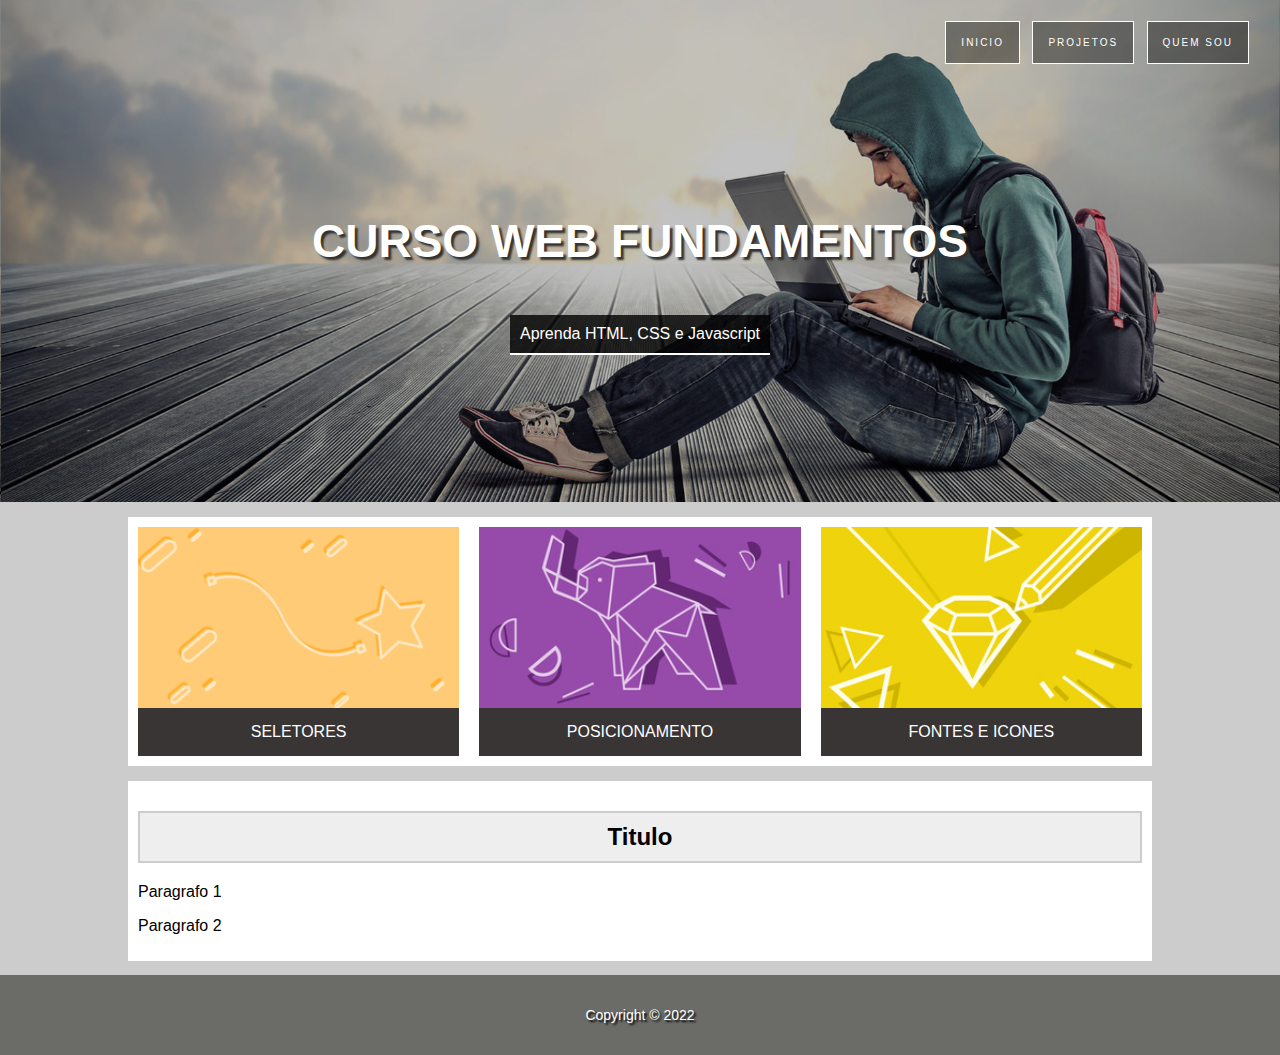
<file: Projeto-1-HTML/index.html>
<!DOCTYPE html>
<html lang="pt-br">
<head>
    <meta charset="UTF-8">
    <meta http-equiv="X-UA-Compatible" content="IE=edge">
    <meta name="viewport" content="width=device-width, initial-scale=1.0">
    <link rel="stylesheet" type="text/css" href="projeto.css"/>
    <title>Projeto 1</title>
</head>
<body>
    <div id="principal">

        <header class="hero">
            <nav>
                <ul>
                    <li><a href="index.html">Inicio</a></li>
                    <li><a href="#">Projetos</a></li>
                    <li><a href="#">Quem Sou</a></li>
                </ul>
            </nav>
            <div class="hero-content">
                <h1>Curso Web Fundamentos</h1>
                <p>Aprenda HTML, CSS e Javascript</p>
            </div>
        </header>

        <main>
            <section class="content-section">
                <div class="card card-1">
                    <img src="./img-projeto-1/card_01.png" alt="">
                    <p>Seletores</p>
                </div>

                <div class="card card-2">
                    <img src="./img-projeto-1/card_02.jpg" alt="">
                    <p>Posicionamento</p>
                </div>

                <div class="card card-3">
                    <img src="./img-projeto-1/card_03.jpg" alt="">
                    <p>Fontes e Icones</p>
                </div>
            </section>
                
            <section class="content-section">
                <article>
                    <header class="content-header"><h2>Titulo</h2></header>
                    <p>Paragrafo 1</p>
                    <p>Paragrafo 2</p>
                </article>
            </section>
        </main>

        <footer class="rodape">
            <p>Copyright &copy; 2022</p>
        </footer>

    </div>
</body>
</html>
</file>
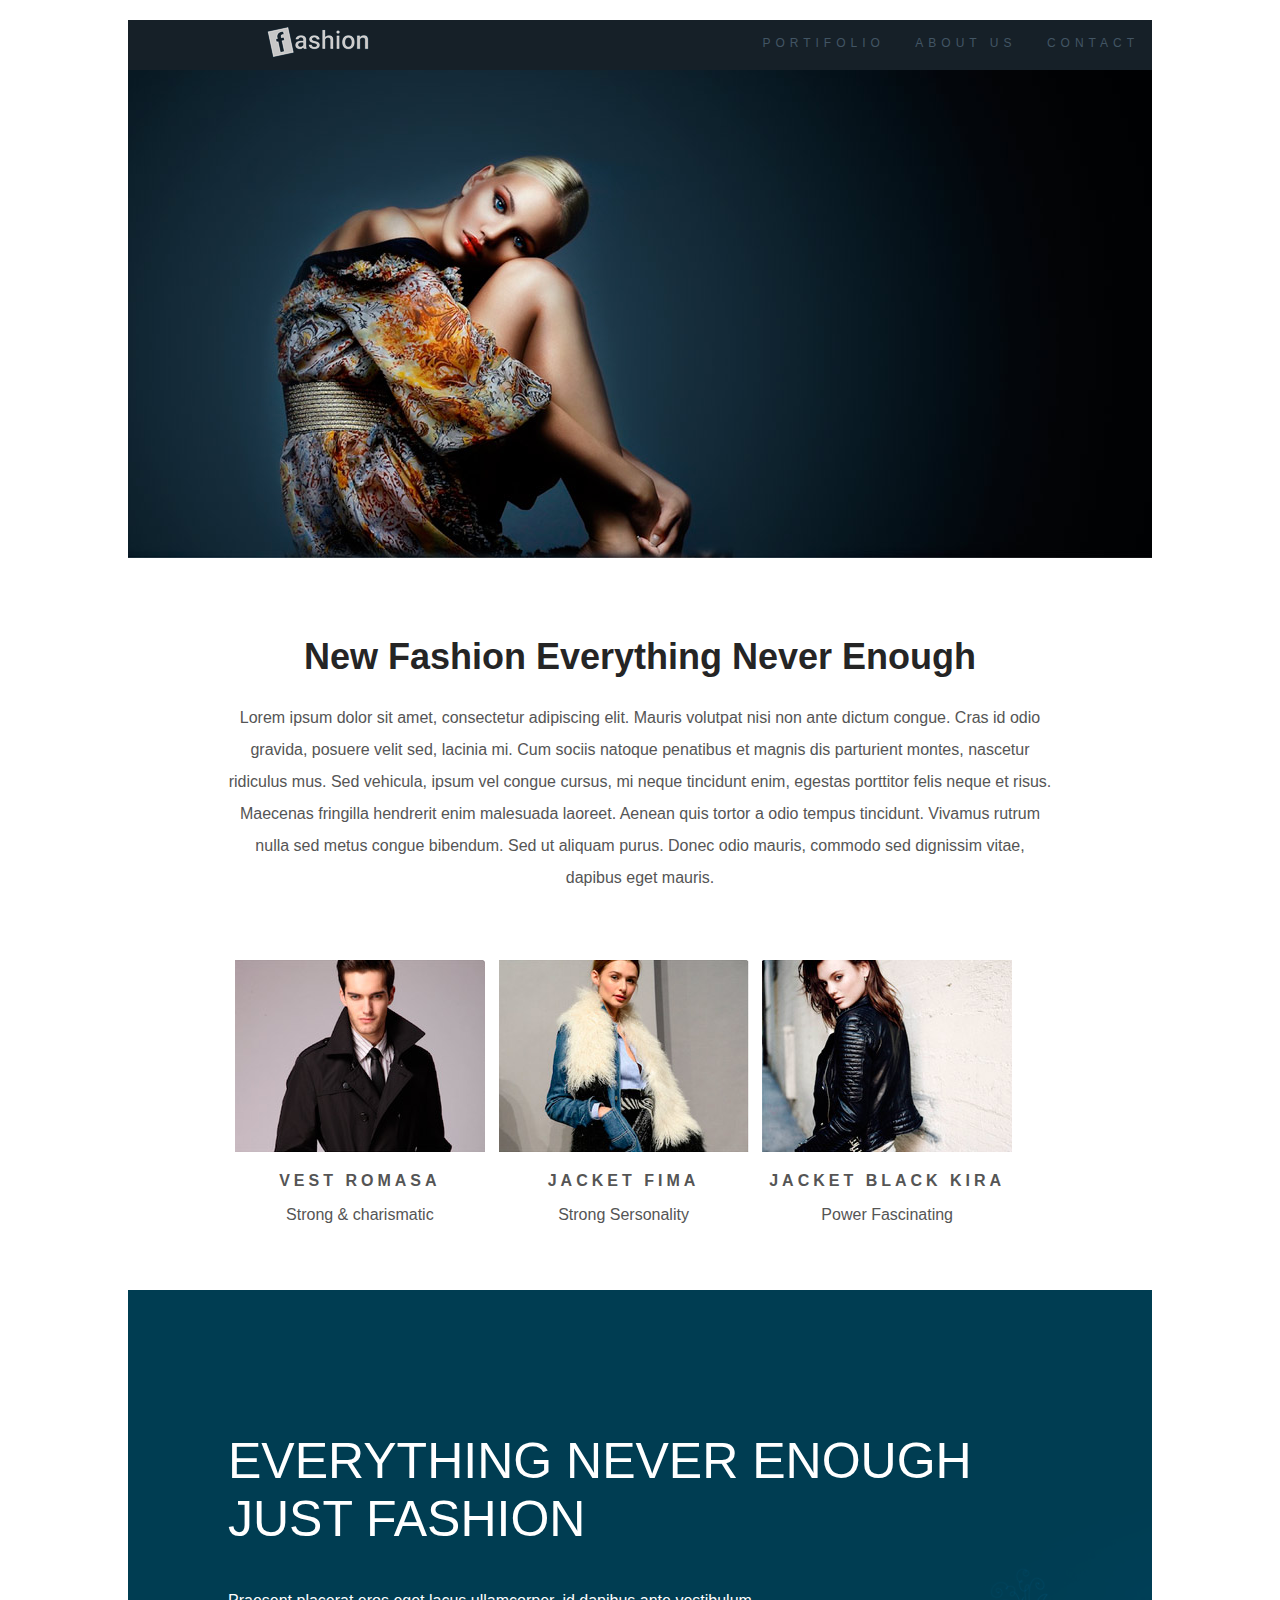
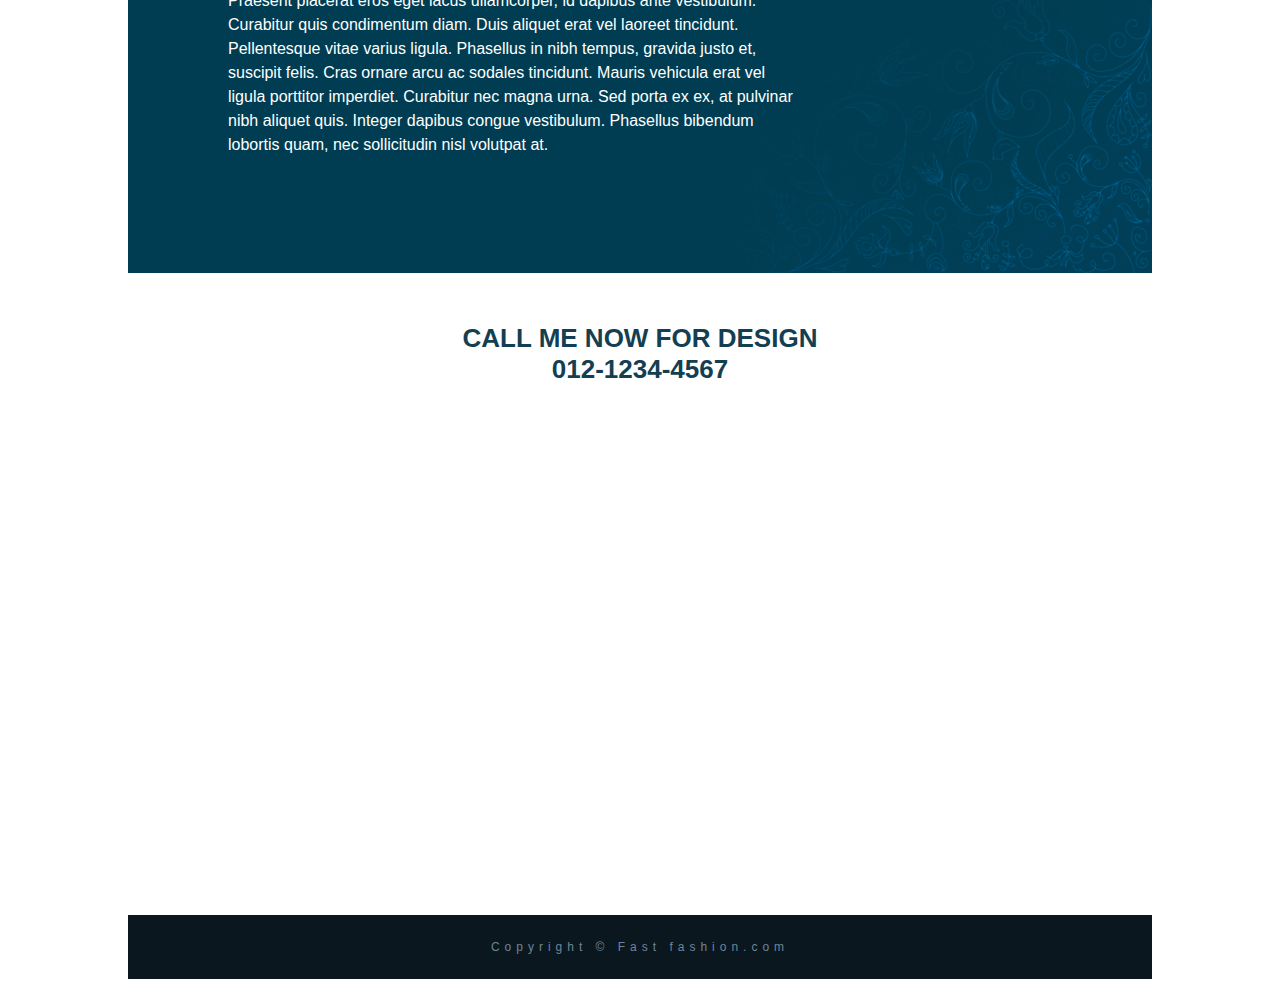
<file: Projeto-Fashion-2/index.html>
<!DOCTYPE html>
<html lang="pt-br">
<head>
    <meta charset="UTF-8">
    <meta http-equiv="X-UA-Compatible" content="IE=edge">
    <meta name="viewport" content="width=device-width, initial-scale=1.0">
    <link rel="stylesheet" href="style.css">
    <title>Projeto Fashion</title>
</head>
<body>

    <div id="principal">

        <header class="header-topo">
            <img class="logotipo" src="img/logo.png" alt="Logotipo Fashion">
            <nav class="header-nav">
                <ul>
                    <li><a href="#">Portifolio</a></li>
                    <li><a href="#">About us</a></li>
                    <li><a href="#">Contact</a></li>
                </ul>
            </nav>
        </header>
        <img src="img/topo.jpg" alt="Modelo Feminina">

        <article class="portifolio">
            <h1>New Fashion Everything Never Enough</h1>
            <p>Lorem ipsum dolor sit amet, consectetur adipiscing elit. Mauris volutpat nisi non ante dictum congue. Cras id odio gravida, posuere velit sed, lacinia mi. Cum sociis natoque penatibus et magnis dis parturient montes, nascetur ridiculus mus. Sed vehicula, ipsum vel congue cursus, mi neque tincidunt enim, egestas porttitor felis neque et risus. Maecenas fringilla hendrerit enim malesuada laoreet. Aenean quis tortor a odio tempus tincidunt. Vivamus rutrum nulla sed metus congue bibendum. Sed ut aliquam purus. Donec odio mauris, commodo sed dignissim vitae, dapibus eget mauris.</p>
        </article>

        <section class="gallery">
            <article class="gallery-card">
                <img src="img/modelo1.jpg" alt="Modelo 1">
                <p class="gallery-title">Vest Romasa</p>
                <p class="gallery-text">Strong &amp; charismatic</p>
            </article>

            <article class="gallery-card">
                <img src="img/modelo2.jpg" alt="Modelo 2">
                <p class="gallery-title">Jacket Fima</p>
                <p class="gallery-text">Strong Sersonality</p>
            </article>

            <article class="gallery-card">
                <img src="img/modelo3.jpg" alt="Modelo 3">
                <p class="gallery-title">Jacket Black Kira</p>
                <p class="gallery-text">Power Fascinating</p>
            </article>
        </section>

        <article class="about">
            <h2>Everything Never Enough <br>Just Fashion</h2>
            <p>Praesent placerat eros eget lacus ullamcorper, id dapibus ante vestibulum. Curabitur quis condimentum diam. Duis aliquet erat vel laoreet tincidunt. Pellentesque vitae varius ligula. Phasellus in nibh tempus, gravida justo et, suscipit felis. Cras ornare arcu ac sodales tincidunt. Mauris vehicula erat vel ligula porttitor imperdiet. Curabitur nec magna urna. Sed porta ex ex, at pulvinar nibh aliquet quis. Integer dapibus congue vestibulum. Phasellus bibendum lobortis quam, nec sollicitudin nisl volutpat at.</p>
        </article>

        <div id="contact">
            <address>
                Call me now for design<br>
                012-1234-4567
            </address>
        </div>

        <div class="maps">
            <iframe src="https://www.google.com/maps/embed?pb=!1m18!1m12!1m3!1d28061.00349420654!2d-52.83442988522145!3d-28.460705499926362!2m3!1f0!2f0!3f0!3m2!1i1024!2i768!4f13.1!3m3!1m2!1s0x94fd493c92d28c8f%3A0x6ff21ca741cec0c8!2sN%C3%A3o-Me-Toque%2C%20RS%2C%2099470-000!5e0!3m2!1spt-BR!2sbr!4v1660659949384!5m2!1spt-BR!2sbr" width="600" height="450" style="border:0;" allowfullscreen="" loading="lazy" referrerpolicy="no-referrer-when-downgrade"></iframe>
        </div>

        <footer class="rodape">
            Copyright &copy; Fast fashion.com
        </footer>
       
    </div>
</body>
</html>
</file>
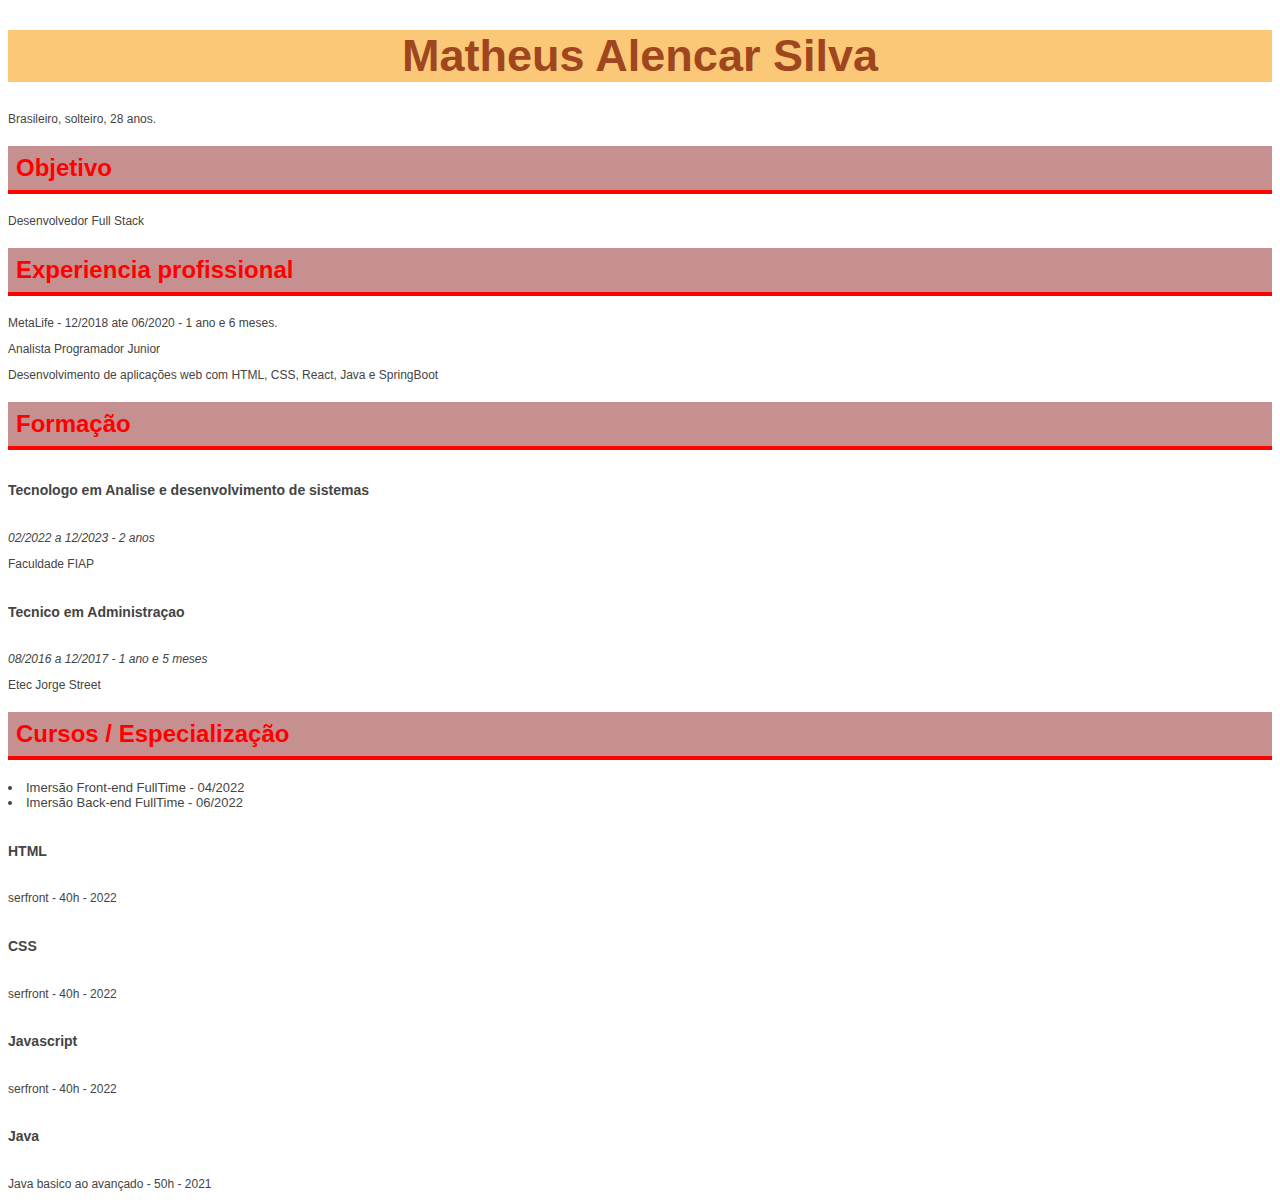
<file: aulas_importantes/07_curriculo.html>
<!DOCTYPE html>
<html lang="en">

<head>
    <meta charset="UTF-8">
    <meta http-equiv="X-UA-Compatible" content="IE=edge">
    <meta name="viewport" content="width=device-width, initial-scale=1.0">
    <link rel="stylesheet" type="text/css" href="style.css" />
    <title>Curriculo</title>
</head>

<body>
    <h1>Matheus Alencar Silva</h1>

    <p>Brasileiro, solteiro, 28 anos.</p>

    <div class="objetivo">
        <h2>Objetivo</h2>
        <p>Desenvolvedor Full Stack</p>
    </div>

    <h2>Experiencia profissional</h2>

    <p>MetaLife - 12/2018 ate 06/2020 - 1 ano e 6 meses.</p>
    <p>Analista Programador Junior</p>
    <p>Desenvolvimento de aplicações web com HTML, CSS, React, Java e SpringBoot</p>

    <h2>Formação</h2>

    <h6>Tecnologo em Analise e desenvolvimento de sistemas</h6>
    <p class="data">02/2022 a 12/2023 - 2 anos</p>
    <p>Faculdade FIAP</p>

    <h6>Tecnico em Administraçao</h6>
    <p class="data">08/2016 a 12/2017 - 1 ano e 5 meses</p>
    <p>Etec Jorge Street</p>

    <h2>Cursos / Especialização</h2>

    <ul>
        <li>Imersão Front-end FullTime - 04/2022</li>
        <li>Imersão Back-end FullTime - 06/2022</li>
    </ul>

    <div class="cursos">
        <h6>HTML</h6>
        <p>serfront - 40h - 2022</p>

        <h6>CSS</h6>
        <p>serfront - 40h - 2022</p>

        <h6>Javascript</h6>
        <p>serfront - 40h - 2022</p>

        <h6>Java</h6>
        <p>Java basico ao avançado - 50h - 2021</p>
    </div>
</body>

</html>
</file>
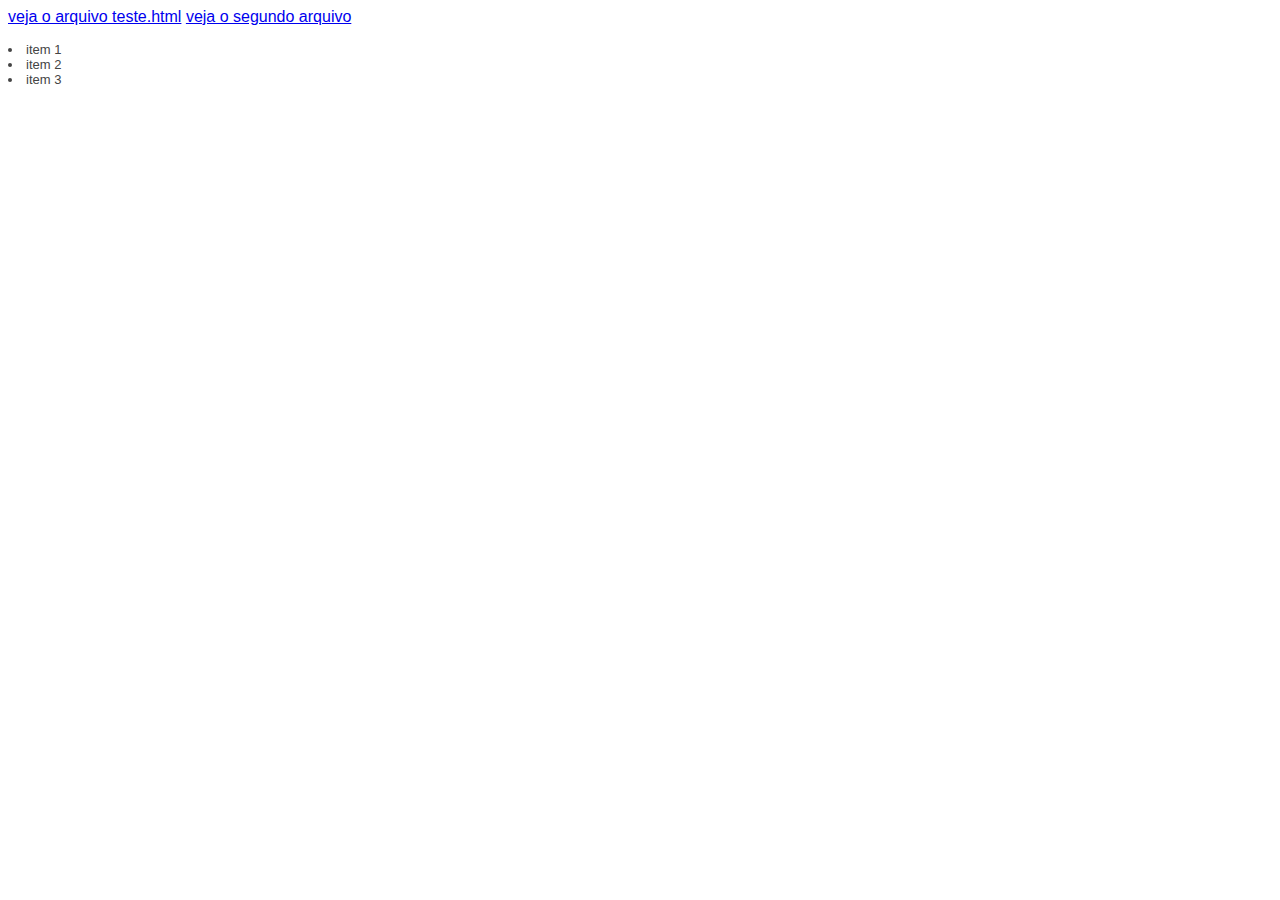
<file: aulas_importantes/_links_css.html>
<!DOCTYPE html>
<html lang="pt-br">
<head>
    <meta charset="UTF-8">
    <meta http-equiv="X-UA-Compatible" content="IE=edge">
    <meta name="viewport" content="width=device-width, initial-scale=1.0">
    <link rel="stylesheet" type="text/css" href="style.css"/>
    <title>Document</title>
</head>
<body>
    <a href="./html_avancado/teste.html">veja o arquivo teste.html</a>
    <a href="/html_avancado/tags.html">veja o segundo arquivo</a>

    <ul>
        <li>item 1</li>
        <li>item 2</li>
        <li>item 3</li>
    </ul>
</body>
</html>
</file>
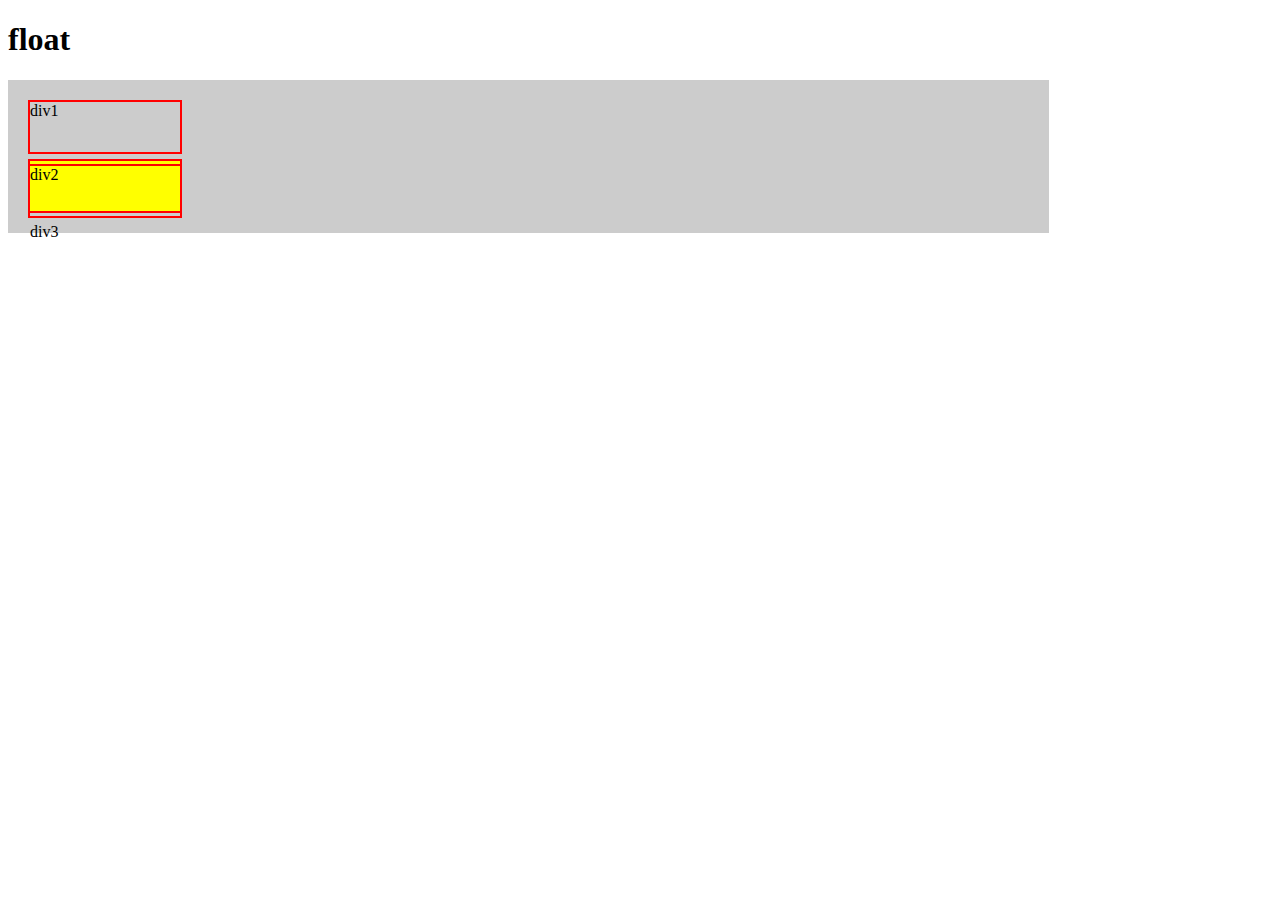
<file: aulas_importantes/float.html>
<!DOCTYPE html>
<html lang="pt-br">
<head>
    <meta charset="UTF-8">
    <meta http-equiv="X-UA-Compatible" content="IE=edge">
    <meta name="viewport" content="width=device-width, initial-scale=1.0">
    <link rel="stylesheet" href="float.css">
    <title>Float</title>
</head>
<body>
    <h1>float</h1>
    <div id="container">
        <div id="div1">div1</div>
        <div id="div2">div2</div>
        <div id="div3">div3</div>
    </div>
</body>
</html>
</file>
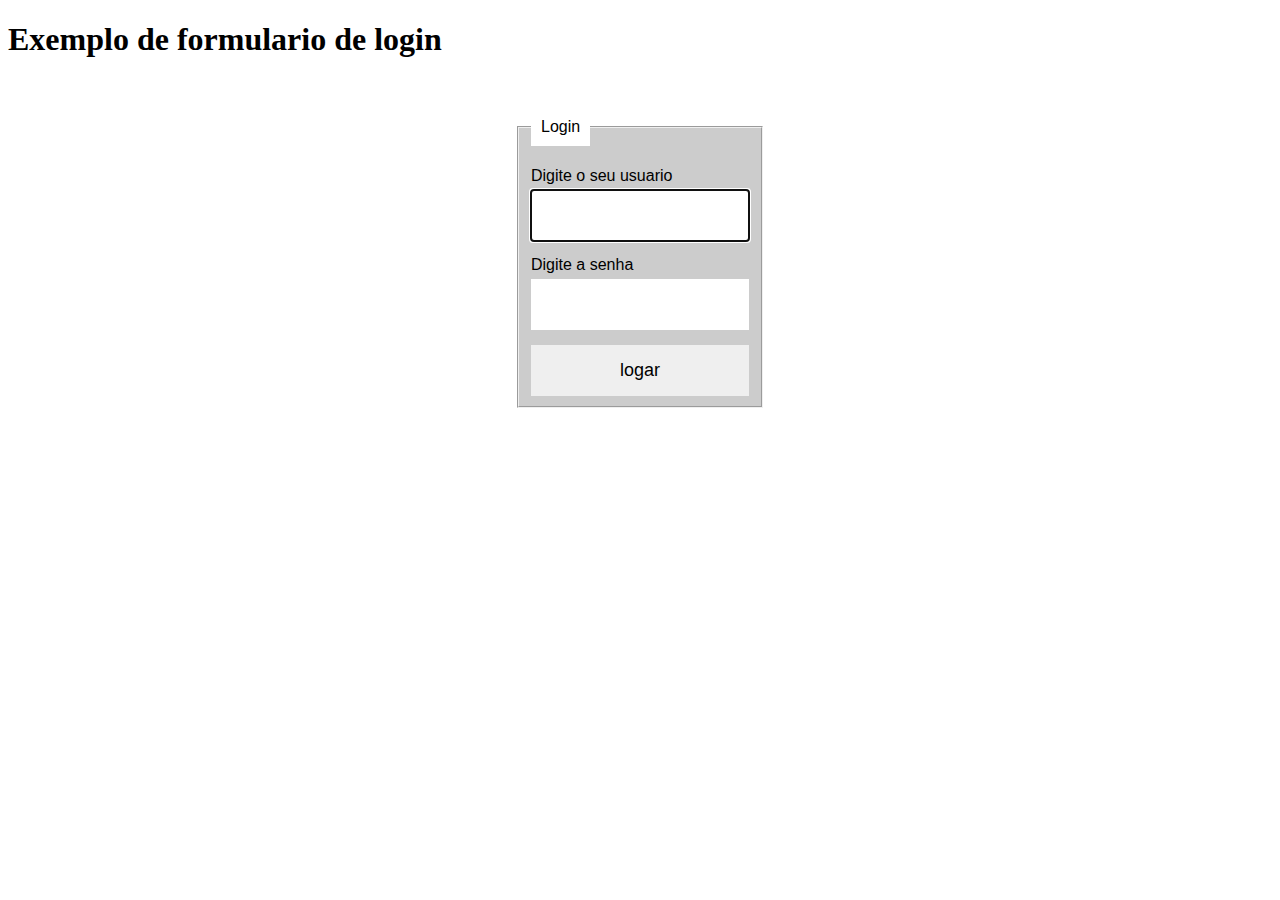
<file: formularios/formulario.html>
<!DOCTYPE html>
<html lang="pt-br">
<head>
    <meta charset="UTF-8">
    <meta http-equiv="X-UA-Compatible" content="IE=edge">
    <meta name="viewport" content="width=device-width, initial-scale=1.0">
    <link rel="stylesheet" href="style.css">
    <title>Formulario Login</title>
</head>
<body>
    <h1>Exemplo de formulario de login</h1>

    <form action="#" method="post" class="form-login">
       <fieldset>
        <legend>Login</legend>

        <label for="user">Digite o seu usuario</label>
        <input type="text" id="user" name="user" autofocus>

        <label for="pass">Digite a senha</label>
        <input type="password" id="pass" name="pass">

        <input type="submit" value="logar" class="btn">
       </fieldset>

    </form>
</body>
</html>
</file>
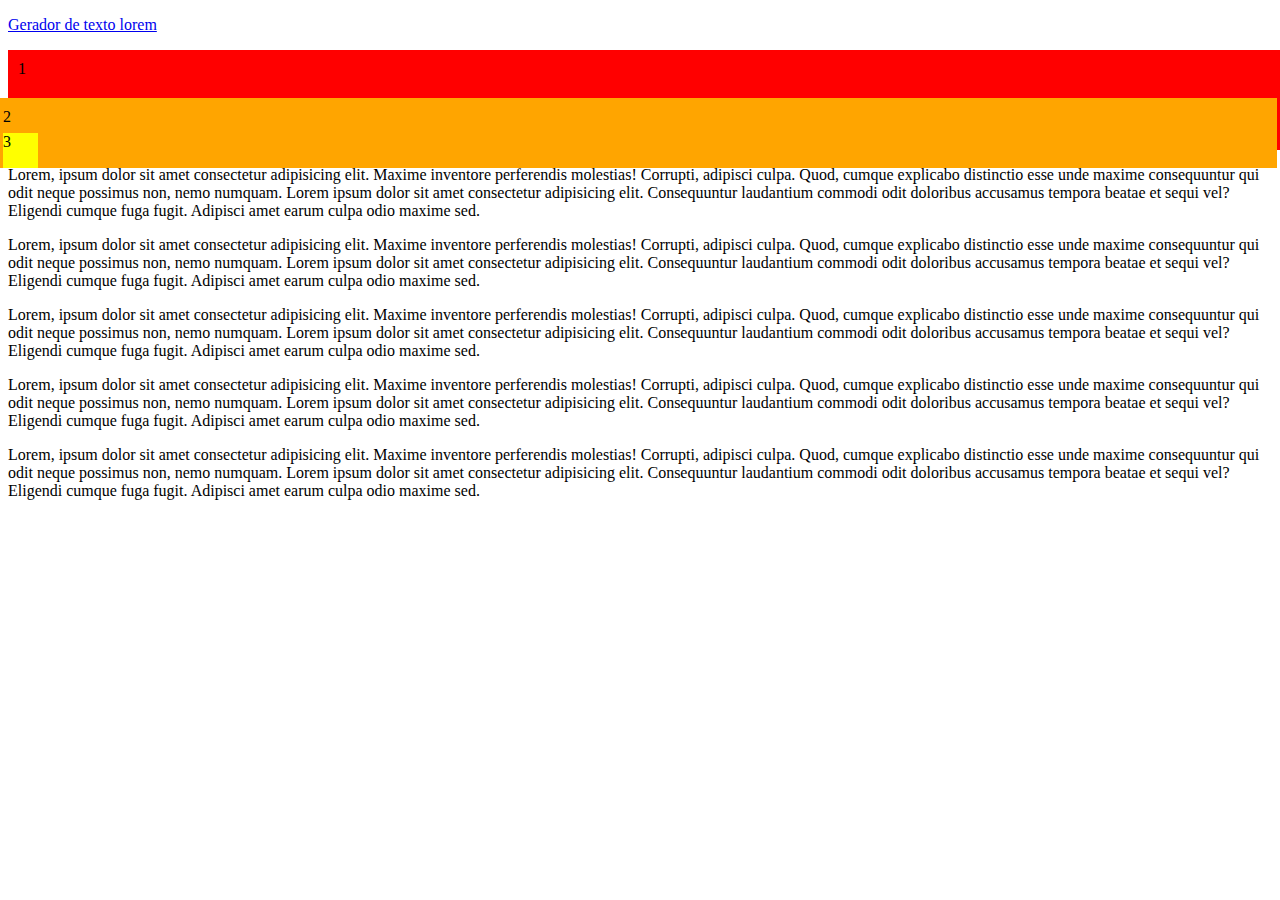
<file: position/position.html>
<!DOCTYPE html>
<html lang="pt-br">
<head>
    <meta charset="UTF-8">
    <meta http-equiv="X-UA-Compatible" content="IE=edge">
    <meta name="viewport" content="width=device-width, initial-scale=1.0">
    <link rel="stylesheet" href="position.css">
    <title>Position</title>
</head>
<body>
    <p><a href="#">Gerador de texto lorem</a></p>

    <div id="container">

        <div id="um">1
            <div id="dois">2
                <div id="tres">3</div>
            </div>
        </div>

        <p>Lorem, ipsum dolor sit amet consectetur adipisicing elit. Maxime inventore perferendis molestias! Corrupti, adipisci culpa. Quod, cumque explicabo distinctio esse unde maxime consequuntur qui odit neque possimus non, nemo numquam. Lorem ipsum dolor sit amet consectetur adipisicing elit. Consequuntur laudantium commodi odit doloribus accusamus tempora beatae et sequi vel? Eligendi cumque fuga fugit. Adipisci amet earum culpa odio maxime sed.
        </p>
        <p>Lorem, ipsum dolor sit amet consectetur adipisicing elit. Maxime inventore perferendis molestias! Corrupti, adipisci culpa. Quod, cumque explicabo distinctio esse unde maxime consequuntur qui odit neque possimus non, nemo numquam. Lorem ipsum dolor sit amet consectetur adipisicing elit. Consequuntur laudantium commodi odit doloribus accusamus tempora beatae et sequi vel? Eligendi cumque fuga fugit. Adipisci amet earum culpa odio maxime sed.
        </p>

        <p>Lorem, ipsum dolor sit amet consectetur adipisicing elit. Maxime inventore perferendis molestias! Corrupti, adipisci culpa. Quod, cumque explicabo distinctio esse unde maxime consequuntur qui odit neque possimus non, nemo numquam. Lorem ipsum dolor sit amet consectetur adipisicing elit. Consequuntur laudantium commodi odit doloribus accusamus tempora beatae et sequi vel? Eligendi cumque fuga fugit. Adipisci amet earum culpa odio maxime sed.
        </p>
        <p>Lorem, ipsum dolor sit amet consectetur adipisicing elit. Maxime inventore perferendis molestias! Corrupti, adipisci culpa. Quod, cumque explicabo distinctio esse unde maxime consequuntur qui odit neque possimus non, nemo numquam. Lorem ipsum dolor sit amet consectetur adipisicing elit. Consequuntur laudantium commodi odit doloribus accusamus tempora beatae et sequi vel? Eligendi cumque fuga fugit. Adipisci amet earum culpa odio maxime sed.
        </p>
        <p>Lorem, ipsum dolor sit amet consectetur adipisicing elit. Maxime inventore perferendis molestias! Corrupti, adipisci culpa. Quod, cumque explicabo distinctio esse unde maxime consequuntur qui odit neque possimus non, nemo numquam. Lorem ipsum dolor sit amet consectetur adipisicing elit. Consequuntur laudantium commodi odit doloribus accusamus tempora beatae et sequi vel? Eligendi cumque fuga fugit. Adipisci amet earum culpa odio maxime sed.
        </p>
    </div>
</body>
</html>
</file>
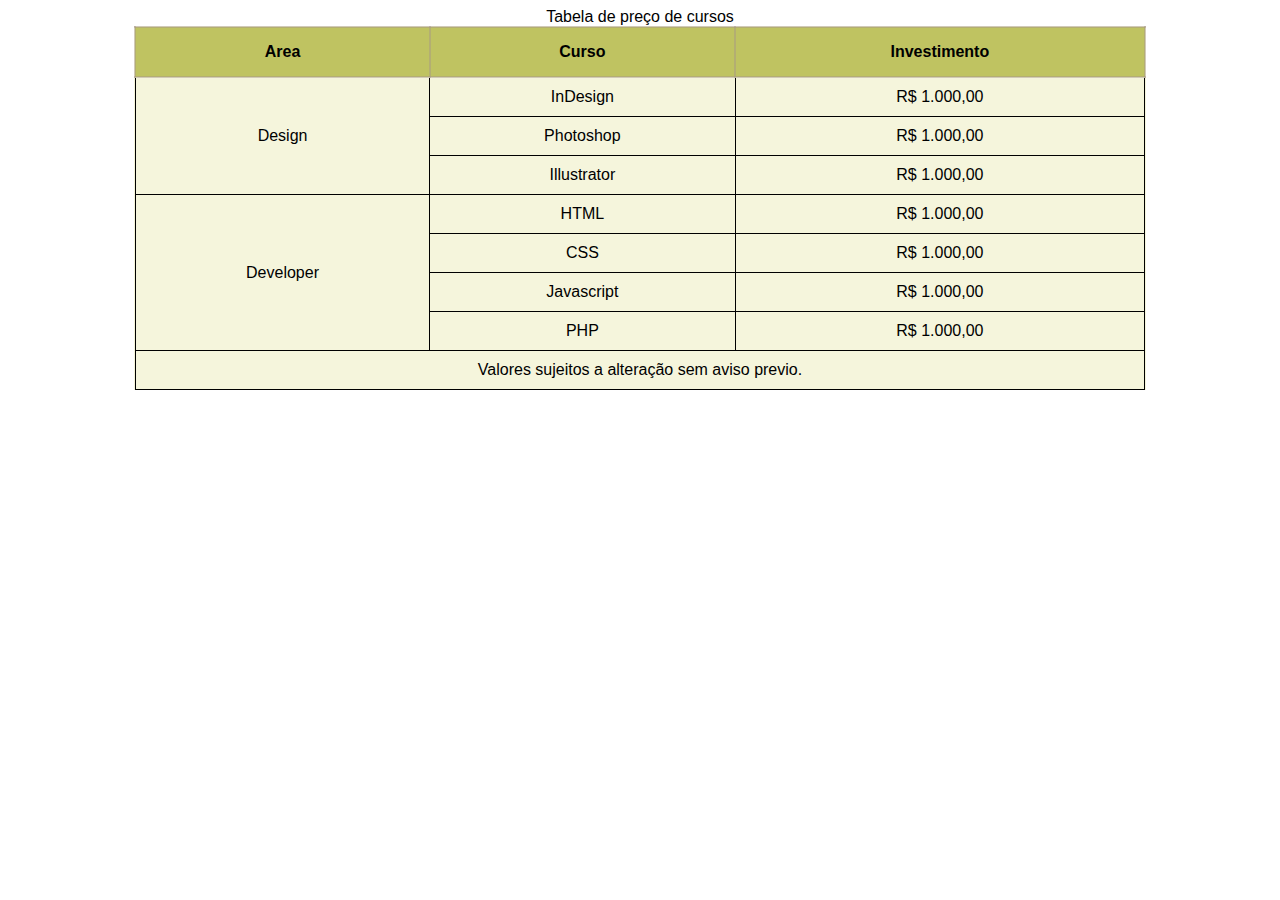
<file: table/table.html>
<!DOCTYPE html>
<html lang="pt-br">
<head>
    <meta charset="UTF-8">
    <meta http-equiv="X-UA-Compatible" content="IE=edge">
    <meta name="viewport" content="width=device-width, initial-scale=1.0">
    <link rel="stylesheet" href="style.css">
    <title>Table</title>
</head>
<body>
    <table>
        <caption>Tabela de preço de cursos</caption>

        <thead>
            <tr>
                <th>Area</th>
                <th>Curso</th>
                <th>Investimento</th>
            </tr>
        </thead>

        <tfoot>
            <tr>
                <td colspan="3">
                    Valores sujeitos a alteração sem aviso previo.
                </td>
            </tr>
        </tfoot>

        <tbody>
            <tr>
                <td rowspan="3">Design</td>
                <td>InDesign</td>
                <td>R$ 1.000,00</td>
            </tr>

            <tr>
                <td>Photoshop</td>
                <td>R$ 1.000,00</td>
            </tr>

            <tr>
                <td>Illustrator</td>
                <td>R$ 1.000,00</td>
            </tr>

            <tr>
                <td rowspan="4">Developer</td>
                <td>HTML</td>
                <td>R$ 1.000,00</td>
            </tr>

            <tr>
                <td>CSS</td>
                <td>R$ 1.000,00</td>
            </tr>

            <tr>
                <td>Javascript</td>
                <td>R$ 1.000,00</td>
            </tr>

            <tr>
                <td>PHP</td>
                <td>R$ 1.000,00</td>
            </tr>
        </tbody>
    </table>
</body>
</html>
</file>
<file: Projeto-1-HTML/projeto.css>
body {
    font-family: Arial, sans-serif;
    background: #ccc;
    margin: 0;
}

.hero {
    background-image: url(../Projeto-1-HTML/img-projeto-1/bg-3.jpg);
    height: 500px;
    background-position: right center;
    background-size: cover;
    border: 1px solid transparent;
}

.hero nav ul {
    text-align: right;
    margin: 20px 30px 0 0;
}

.hero nav li{
display: inline-block;
list-style: none;
margin-left: 8px;
border: solid 1px #fff;
}

.hero nav a {
    background: rgba(0, 0, 0, 0.4);
    display: block;
    padding: 15px;
    color: #fff;
    text-decoration:none;
    text-transform: uppercase;
    font-size: 10px;
    letter-spacing: 2px;
}

.hero nav a:hover {
    background: rgba(0, 0, 0, 0.5);
}

.hero-content {
    text-align: center;
    color: white;
    margin-top: 150px;
}

.hero-content h1 {
    text-transform: uppercase;
    font-size: 46px;
    text-shadow: 3px 3px 2px #333;
}

.hero-content p {
    background-color: rgba(0,0, 0, 0.8);
    display: inline-block;
    padding: 10px;
    border-bottom: 2px solid white ;
}

main {
    width: 80%;
    margin: auto;
}

.content-section {
    background-color: white;
    padding: 10px;
    margin-top: 15px;
    overflow: auto;
}

.card {
    width: 32%;
    float: left;
    
    box-sizing: border-box;
}

.card-1, .card-2 {
    margin-right: 2%;
}

.card img {
    width: 100%;
    display: block;
}

.card p {
    background-color: #393535;
    color: white ;
    padding: 15px;
    margin: 0;
    text-transform: uppercase;
    text-align: center;
}

.content-header h2 {
    background: #eee;
    text-align: center;
    border: solid 2px #ccc;
    padding: 10px;
}

.rodape {
    height: 80px;
    color: white;
    font-size: 14px;
    text-align: center;
    text-shadow:  2px 2px 2px black;
    background: #6b6c68;
    line-height: 80px;
}
</file>
<file: Projeto-Fashion-2/style.css>
body {
    font-family: tahoma, Arial, sans-serif;
    margin: 0;
    padding: 0;
}

#principal {
    width: 1024px;
    margin: 20px auto;
}

.header-topo {
    height: 50px;
    background: #162028;
    position: relative;
}

.logotipo {
    margin: 5px 0 0 135px;
}

.header-nav {
    position: absolute;
    top: 0;
    right: 0;
    height: 100%;
}

.header-nav ul {
    margin: 0;
    padding: 0;
}

.header-nav li {
    list-style: none;
    display: inline-block;
    margin-right:0 15px 0 0;
    padding: 13px;
}

.header-nav a {
    color: #425564;
    text-decoration: none;
    text-transform: uppercase;
    font-size: 12px;
    letter-spacing: 5px;
    transition: color 0.3s linear;
}

.header-nav a:hover {
    color: white;
}

.portifolio {
    padding: 50px 100px;
    text-align: center;
}

.portifolio h1 {
    font-size: 36px;
    color: #252525;
}

.portifolio p {
    font-size: 16px;
    line-height: 2;
    color: #555;
}

.gallery {
    color: #555;
    padding:  0 100px 50px 100px;
    overflow: auto;
}

.gallery-card {
    width: 32%;
    float: left;
    text-align: center;
}

.gallery-title {
    text-transform: uppercase;
    letter-spacing: 4px;
    font-size: 16px;
    font-weight: bold;
}

.about {
    background-color: #003d52;
    padding: 100px;
    color: white;
    background-image: url(../Projeto-Fashion-2/img/bg_detalhe.png);
    background-repeat: no-repeat;
    background-position: right bottom;
}

.about h2 {
    text-transform: uppercase;
    font-size: 50px;
    font-weight: normal;
}

.about p {
    line-height: 1.5;
    width: 70%;
}

#contact {
    margin: 50px 0;
}

#contact address {
    color: #143f52;
    text-transform: uppercase;
    font-size: 26px;
    font-style: normal;
    text-align: center;
    font-weight: bold;
}

.maps {
    width: 100%;
    height: 450px;
    margin-top: 15px;
}

.maps iframe {
    width: 100%;
}

.rodape {
    background: #0b171f;
    padding: 25px;
    font-size: 12px;
    color: #6f8597;
    letter-spacing: 5px;
    text-align: center;
    margin-top: 30px;
}
</file>
<file: aulas_importantes/style.css>
body {
    font-family: Verdana, sans-serif;
    color: #444;
}

h1 {
    background-color: #fac877;
    text-align: center;
    color: #9f461f;
    font-size: 45px;
}

h2 {
    color: red;
    background-color: #C79090;
    padding: 8px;
    border-bottom: solid 4px red;

}

p {
    font-size: 12px;
    
}

.data {
    font-style: italic;
}

ul {
    padding-left: 0;
}

li {
    font-style: bold;
    font-size: 13px;
    list-style-position: inside;
}

h6 {
    font-style: bold;
    font-size: 14px;
}
</file>
<file: aulas_importantes/float.css>
#container {
    width: 80%;
    padding: 15px;
    background: #ccc;
}

#container div{
    width: 150px;
    height: 50px;
    border: 2px solid red;
    margin: 5px;
}

#div2 {
    float: left;
}

#div3 {
    background: yellow;
}
</file>
<file: formularios/style.css>
.form-login {
    width: 250px;
    margin: 50px auto 0;
    font-family: sans-serif;
}

.form-login fieldset {
    background: #ccc;
}

.form-login legend {
    background: #fff;
    display: inline-block;
    padding: 10px;
}

.form-login label {
    margin-top: 15px;
    display: block;
    margin-bottom: 5px;
}

#user, #pass, .btn {
    display: block;
    width: 100%;
    box-sizing: border-box;
    padding: 15px;
    font-size: 18px;
    border: none;
}

#user, #pass:focus {
    background: #ffff;
}

.btn {
    margin-top: 15px;
}

#user {
    margin-bottom: 15px;
}
</file>
<file: position/position.css>
#um {
    background: red;
    padding: 10px;
    width: 100%;
    height: 80px;
    position: relative;
}

#dois {
    background: orange;
    padding: 10px;
    width: 100%;
    height: 50px;
    position: relative;
    top: 20px;
    right: 25px;
}

#tres {
    background: yellow;
    width: 35px;
    height: 35px;
    position:absolute ;
    bottom: 0;
}
</file>
<file: table/style.css>
body {
    font-family: sans-serif;
}

table {
    border-collapse: collapse;
    width: 80%;
    margin: auto;
    background: beige;
}

th {
    background: #bfc361;
    border:  2px solid rgba(165, 148, 136, 0.438);
    padding: 15px;
}

td {
    border: 1px solid black;
    text-align: center;
    padding: 10px;
}
</file>
